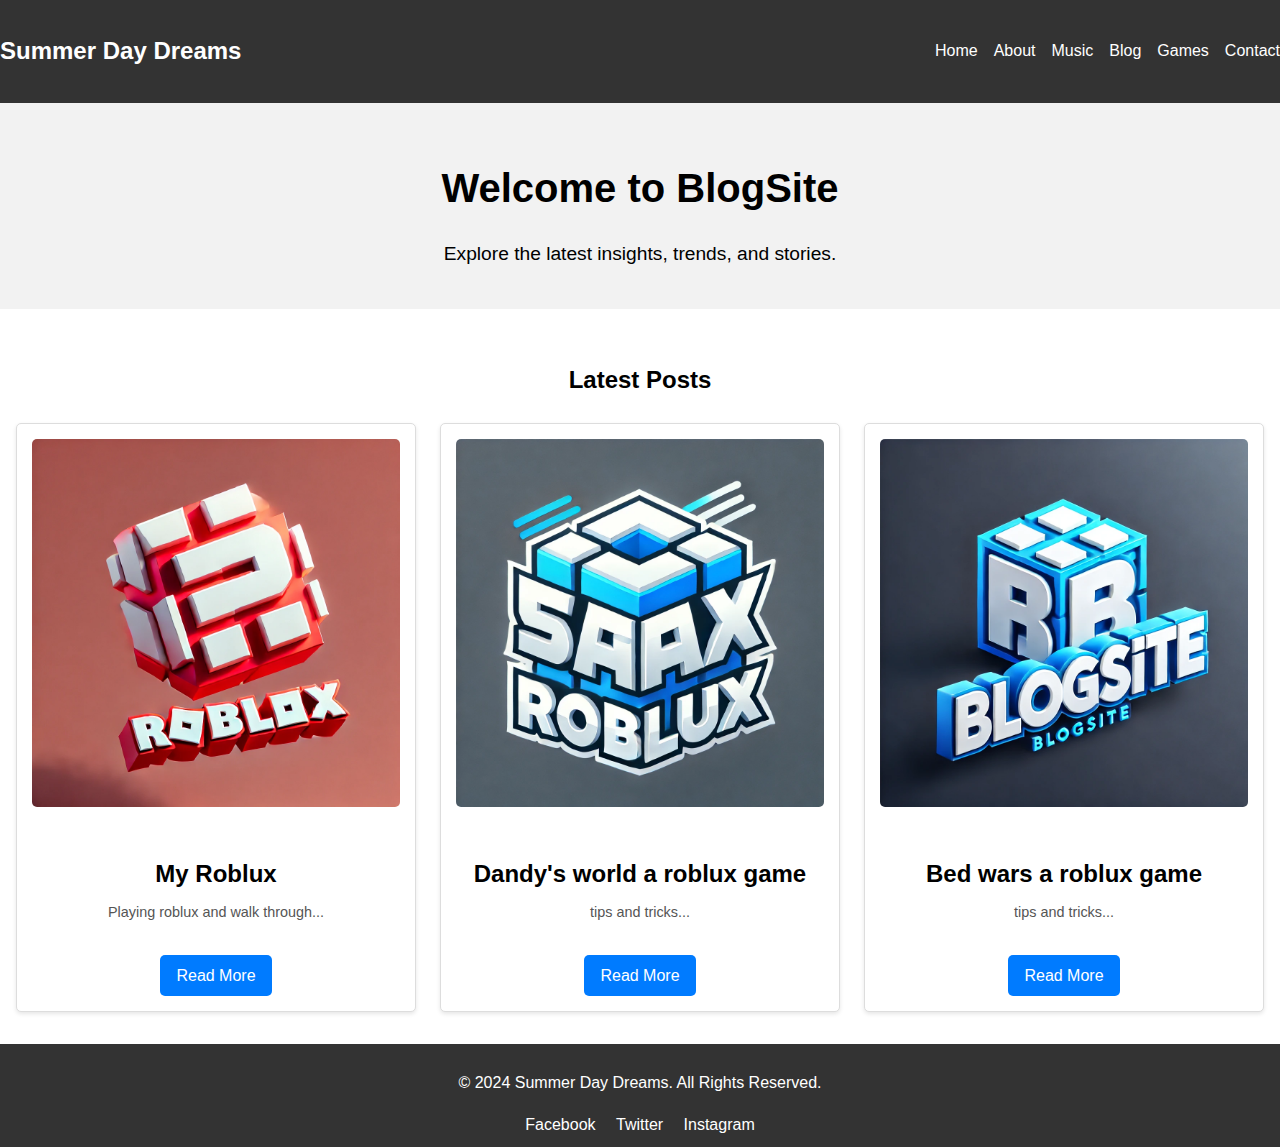
<file: index.html>
<!DOCTYPE html>
<html lang="en">
<head>
    <meta charset="UTF-8">
    <meta name="viewport" content="width=device-width, initial-scale=1.0">
    <title>Summer Day Dreams</title>
    <link rel="stylesheet" href="styles.css">
    <!-- Favicon -->
    <link rel="icon" href="images/favicon.jpg" type="image/x-icon" />
</head>
<body>
    <!-- Header -->
    <header class="header">
        <div class="container">
            <h1 class="logo">Summer Day Dreams</h1>
            <nav>
                <ul class="nav-menu">
                    <li><a href="https:\\summerdaydreams.github.io">Home</a></li>
                    <li><a href="#">About</a></li>
                    <li><a href="music.html">Music</a></li>
                    <li><a href="blog.html">Blog</a></li>
                    <li><a href="games.html">Games</a></li>
                    <li><a href="contact.html">Contact</a></li>
                </ul>
            </nav>
        </div>
    </header>

    <!-- Hero Section -->
    <section class="hero">
        <div class="container">
            <h2>Welcome to BlogSite</h2>
            <p>Explore the latest insights, trends, and stories.</p>
        </div>
    </section>

    <!-- Blog Posts Section -->
    <section class="blog-posts">
        <div class="container">
            <h2>Latest Posts</h2>
            <div class="posts-grid">
                <article class="post">
                    <img src="images/post1.webp" alt="My Roblux ">
                    <h3>My Roblux</h3>
                    <p>Playing roblux and walk through...</p>
                    <a href="post_Playing roblux and walk through.html" class="btn">Read More</a>
                </article>
                <article class="post">
                    <img src="images/post2.webp" alt="Dandy's world">
                    <h3>Dandy's world a roblux game</h3>
                    <p>tips and tricks...</p>
                    <a href="post_Dandy's World - A Roblox Adventure.html" class="btn">Read More</a>
                </article>
                <article class="post">
                    <img src="images/post3.webp" alt="Bed wars">
                    <h3>Bed wars a roblux game</h3>
                    <p>tips and tricks...</p>
                    <a href="post_Bed wars a roblux game.html" class="btn">Read More</a>
                </article>
            </div>
        </div>
    </section>

    <!-- Footer -->
    <footer class="footer">
        <div class="container">
            <p>&copy; 2024 Summer Day Dreams. All Rights Reserved.</p>
            <div class="social-links">
                <a href="#">Facebook</a>
                <a href="#">Twitter</a>
                <a href="#">Instagram</a>
            </div>
        </div>
    </footer>
</body>
</html>
</file>
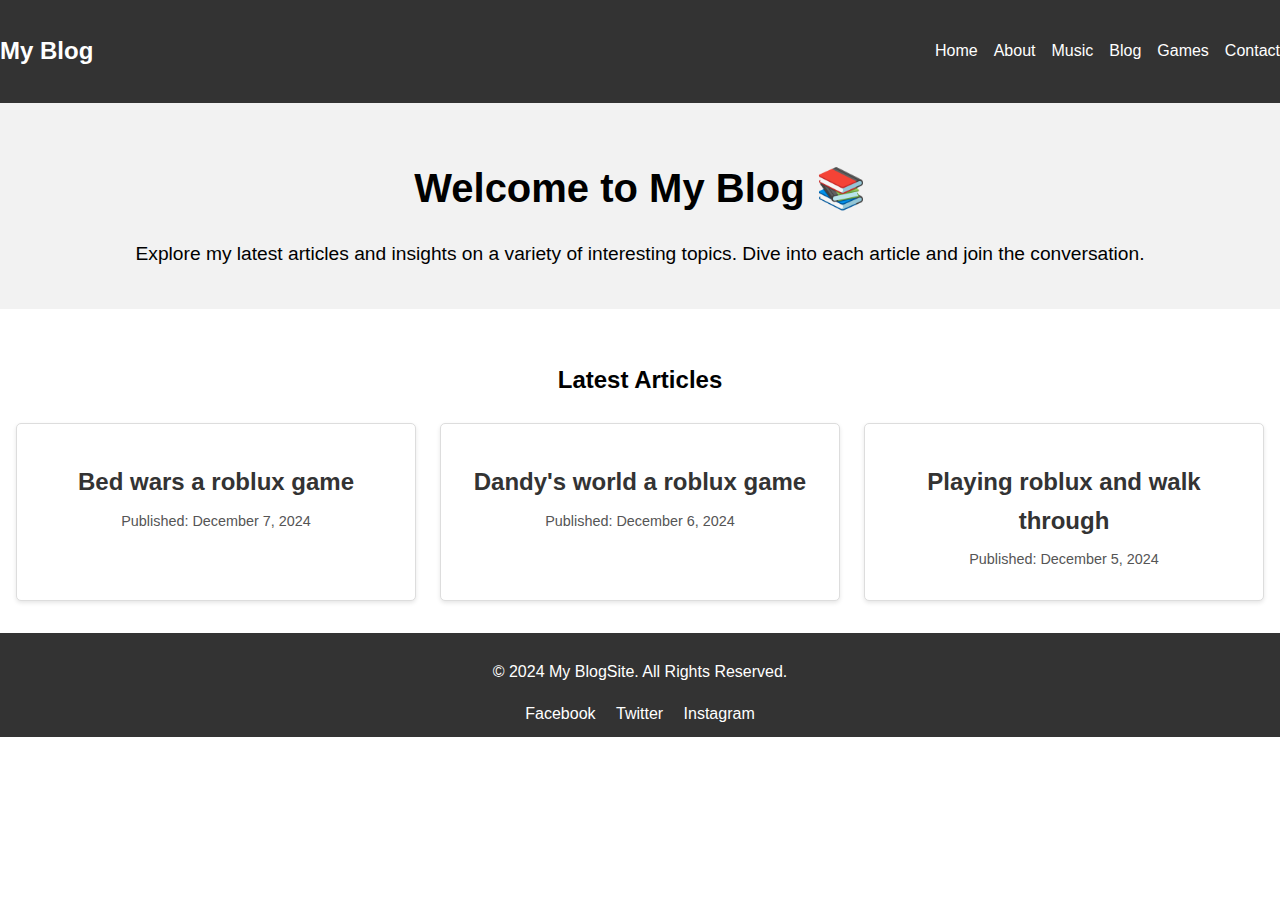
<file: blog.html>
<!DOCTYPE html>
<html lang="en">

<head>
    <meta charset="UTF-8" />
    <meta name="viewport" content="width=device-width, initial-scale=1.0" />
    <title>Blog</title>
    <link rel="stylesheet" href="styles.css" />
    <!-- Favicon -->
    <link rel="icon" href="images/favicon.jpg" type="image/x-icon" />
</head>

<body>
    <!-- Header -->
    <header class="header">
        <div class="container">
            <h1 class="logo">My Blog</h1>
            <nav>
                <ul class="nav-menu">
                    <li><a href="https:\\summerdaydreams.github.io">Home</a></li>
                    <li><a href="#">About</a></li>
                    <li><a href="music.html">Music</a></li>
                    <li><a href="blog.html">Blog</a></li>
                    <li><a href="games.html">Games</a></li>
                    <li><a href="contact.html">Contact</a></li>
                </ul>
            </nav>
        </div>
    </header>

    <!-- Hero Section -->
    <section class="hero">
        <div class="container">
            <h2>Welcome to My Blog 📚</h2>
            <p>Explore my latest articles and insights on a variety of interesting topics. Dive into each article and join the conversation.</p>
        </div>
    </section>

    <!-- Blog Posts Section -->
    <section class="blog-posts">
        <div class="container">
            <h2>Latest Articles</h2>
            <div class="posts-grid">
                <!-- Blog Post 1 -->
                <div class="post">
                    <h3><a href="post_Bed wars a roblux game.html">Bed wars a roblux game</a></h3>
                    <p>Published: December 7, 2024</p>
                </div>
                <!-- Blog Post 2 -->
                <div class="post">
                    <h3><a href="post_Dandy's World - A Roblox Adventure.html">Dandy's world a roblux game</a></h3>
                    <p>Published: December 6, 2024</p>
                </div>
                <!-- Blog Post 3 -->
                <div class="post">
                    <h3><a href="post_Playing roblux and walk through.html">Playing roblux and walk through</a></h3>
                    <p>Published: December 5, 2024</p>
                </div>
                <!-- Add more posts here as needed -->
            </div>
        </div>
    </section>

    <!-- Footer -->
    <footer class="footer">
        <div class="container">
            <p>&copy; 2024 My BlogSite. All Rights Reserved.</p>
            <div class="social-links">
                <a href="#">Facebook</a>
                <a href="#">Twitter</a>
                <a href="#">Instagram</a>
            </div>
        </div>
    </footer>
</body>

</html>
</file>
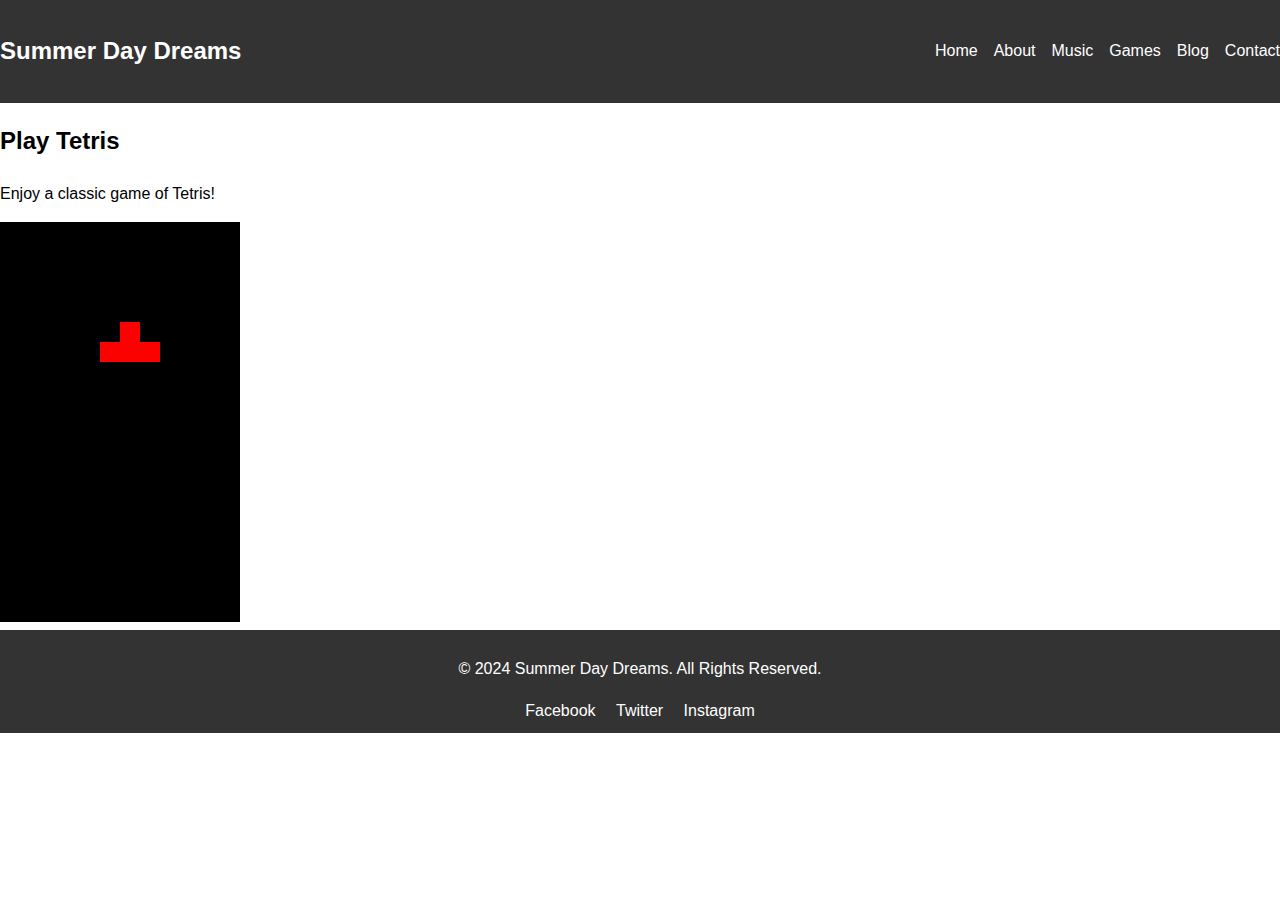
<file: games.html>
<!DOCTYPE html>
<html lang="en">
<head>
    <meta charset="UTF-8">
    <meta name="viewport" content="width=device-width, initial-scale=1.0">
    <title>Games - Summer Day Dreams</title>
    <link rel="stylesheet" href="styles.css">
    <link rel="icon" href="images/favicon.jpg" type="image/x-icon" />
</head>
<body>
    <!-- Header -->
    <header class="header">
        <div class="container">
            <h1 class="logo">Summer Day Dreams</h1>
            <nav>
                <ul class="nav-menu">
                    <li><a href="index.html">Home</a></li>
                    <li><a href="about.html">About</a></li>
                    <li><a href="music.html">Music</a></li>
                    <li><a href="games.html">Games</a></li>
                    <li><a href="blog.html">Blog</a></li>
                    <li><a href="contact.html">Contact</a></li>
                </ul>
            </nav>
        </div>
    </header>

    <!-- Games Section -->
    <section class="games">
        <div class="container">
            <h2>Play Tetris</h2>
            <p>Enjoy a classic game of Tetris!</p>
            <canvas id="tetris" width="240" height="400"></canvas>
        </div>
    </section>
    
    <script>
        const canvas = document.getElementById('tetris');
        const context = canvas.getContext('2d');
        context.scale(20, 20);
    
        function createMatrix(width, height) {
            const matrix = [];
            while (height--) {
                matrix.push(new Array(width).fill(0));
            }
            return matrix;
        }
    
        function drawMatrix(matrix, offset) {
            matrix.forEach((row, y) => {
                row.forEach((value, x) => {
                    if (value !== 0) {
                        context.fillStyle = 'red';
                        context.fillRect(x + offset.x, y + offset.y, 1, 1);
                    }
                });
            });
        }
    
        function draw() {
            context.fillStyle = '#000';
            context.fillRect(0, 0, canvas.width, canvas.height);
    
            drawMatrix(player.matrix, player.pos);
        }
    
        function merge(arena, player) {
            player.matrix.forEach((row, y) => {
                row.forEach((value, x) => {
                    if (value !== 0) {
                        arena[y + player.pos.y][x + player.pos.x] = value;
                    }
                });
            });
        }
    
        function collide(arena, player) {
            const [m, o] = [player.matrix, player.pos];
            for (let y = 0; y < m.length; ++y) {
                for (let x = 0; x < m[y].length; ++x) {
                    if (m[y][x] !== 0 &&
                       (arena[y + o.y] && arena[y + o.y][x + o.x]) !== 0) {
                        return true;
                    }
                }
            }
            return false;
        }
    
        function playerDrop() {
            player.pos.y++;
            if (collide(arena, player)) {
                player.pos.y--;
                merge(arena, player);
                player.pos.y = 0;
            }
            dropCounter = 0;
        }
    
        const arena = createMatrix(12, 20);
    
        const player = {
            pos: {x: 5, y: 5},
            matrix: [
                [0, 1, 0],
                [1, 1, 1],
                [0, 0, 0],
            ],
        };
    
        let dropCounter = 0;
        let dropInterval = 1000;
    
        let lastTime = 0;
    
        function update(time = 0) {
            const deltaTime = time - lastTime;
            lastTime = time;
    
            dropCounter += deltaTime;
            if (dropCounter > dropInterval) {
                playerDrop();
            }
    
            draw();
            requestAnimationFrame(update);
        }
    
        document.addEventListener('keydown', event => {
            if (event.key === 'ArrowLeft') {
                player.pos.x--;
            } else if (event.key === 'ArrowRight') {
                player.pos.x++;
            } else if (event.key === 'ArrowDown') {
                playerDrop();
            }
        });
    
        update();
    </script>
    

    <!-- Footer -->
    <footer class="footer">
        <div class="container">
            <p>&copy; 2024 Summer Day Dreams. All Rights Reserved.</p>
            <div class="social-links">
                <a href="#">Facebook</a>
                <a href="#">Twitter</a>
                <a href="#">Instagram</a>
            </div>
        </div>
    </footer>
</body>
</html>
</file>
<file: styles.css>
/* General Styles */
body {
    font-family: Arial, sans-serif;
    margin: 0;
    padding: 0;
    line-height: 1.6;
}

/* Header */
.header {
    background: #333;
    color: #fff;
    padding: 1rem 0;
}

.header .container {
    display: flex;
    justify-content: space-between;
    align-items: center;
}

.logo {
    font-size: 1.5rem;
    font-weight: bold;
}

.nav-menu {
    list-style: none;
    display: flex;
    gap: 1rem;
    padding: 0;
}

.nav-menu a {
    color: #fff;
    text-decoration: none;
}

.nav-menu a:hover {
    text-decoration: underline;
}

/* Hero Section */
.hero {
    background: #f4f4f4;
    text-align: center;
    padding: 3rem 1rem;
}

.hero h2 {
    font-size: 2.5rem;
    margin-bottom: 0.5rem;
}

.hero p {
    font-size: 1.2rem;
}

/* Blog Posts Section */
.blog-posts {
    padding: 2rem 1rem;
}

.blog-posts h2 {
    text-align: center;
    margin-bottom: 1.5rem;
}

.posts-grid {
    display: grid;
    grid-template-columns: repeat(auto-fit, minmax(300px, 1fr));
    gap: 1.5rem;
}

.post {
    background: #fff;
    padding: 1rem;
    border: 1px solid #ddd;
    border-radius: 5px;
    box-shadow: 0 2px 4px rgba(0, 0, 0, 0.1);
    text-align: center;
}

.post img {
    max-width: 100%;
    border-radius: 5px;
    margin-bottom: 1rem;
}

.post h3 {
    font-size: 1.5rem;
    margin-bottom: 0.5rem;
}

.post p {
    font-size: 1rem;
    color: #555;
}

.post .btn {
    display: inline-block;
    margin-top: 1rem;
    padding: 0.5rem 1rem;
    color: #fff;
    background: #007BFF;
    text-decoration: none;
    border-radius: 5px;
}

.post .btn:hover {
    background: #0056b3;
}

/* Footer */
.footer {
    background: #333;
    color: #fff;
    text-align: center;
    padding: 1rem 0;
}

.footer .social-links a {
    color: #fff;
    margin: 0 0.5rem;
    text-decoration: none;
}

.footer .social-links a:hover {
    text-decoration: underline;
}

/* Music Playlist Section */

/* Music Playlist General Styling */
.music-playlist {
    padding: 30px 0;
    display: flex;
    justify-content: center;
    align-items: center;
}

.playlist {
    width: 90%;
    height: 600px;
    background: #222;
    border: 2px solid #555;
    padding: 40px;
    border-radius: 10px;
    box-shadow: 0 5px 15px rgba(0, 0, 0, 0.7);
    text-align: center;
    color: #fff;
}

/* Currently Playing Section */
.currently-playing {
    margin-bottom: 30px;
    color: #00ffff;
}

.currently-playing p {
    font-size: 20px;
    margin: 0;
    font-weight: bold;
}

/* Playlist Items */
#track-list {
    list-style: none;
    margin: 10px 0;
    padding: 0;
    max-height: 400px;
    overflow-y: auto;
}

#track-list li {
    padding: 12px;
    margin: 5px 0;
    border: 1px solid #555;
    border-radius: 5px;
    cursor: pointer;
    transition: background-color 0.2s ease;
}

#track-list li:hover {
    background-color: #555;
}

/* Audio Player */
audio {
    width: 100%;
    margin: 20px 0;
    border-radius: 5px;
    appearance: auto;
}

/* Responsive Design */
@media (max-width: 768px) {
    .hero h2 {
        font-size: 2rem;
    }

    .hero p {
        font-size: 1rem;
    }

    .post h3 {
        font-size: 1.2rem;
    }

    .playlist {
        height: 500px;
    }
}


/*blog page */

/* General Styles */
body {
    font-family: Arial, sans-serif;
    margin: 0;
    padding: 0;
    line-height: 1.6;
}

/* Header */
.header {
    background: #333;
    color: #fff;
    padding: 1rem 0;
}

.nav-menu {
    list-style: none;
    display: flex;
    gap: 1rem;
}

.nav-menu a {
    color: #fff;
    text-decoration: none;
}

/* Hero Section */
.hero {
    text-align: center;
    padding: 20px 10px;
    background-color: #f2f2f2;
}

.hero h2 {
    margin-bottom: 0.5rem;
}

/* Blog Posts */
.blog-posts {
    padding: 2rem 1rem;
}

.posts-grid {
    display: grid;
    grid-template-columns: repeat(auto-fit, minmax(250px, 1fr));
    gap: 1.5rem;
}

.post {
    background: #fff;
    padding: 15px;
    border: 1px solid #ddd;
    border-radius: 5px;
    box-shadow: 0 2px 4px rgba(0, 0, 0, 0.1);
    text-align: center;
    transition: box-shadow 0.2s ease;
}

.post:hover {
    box-shadow: 0 4px 8px rgba(0, 0, 0, 0.2);
}

.post h3 a {
    text-decoration: none;
    color: #333;
}

.post p {
    margin-top: 5px;
    font-size: 0.9rem;
    color: #555;
}

/* Footer */
.footer {
    background: #333;
    color: #fff;
    text-align: center;
    padding: 1rem 0;
}


/*blog post */
/* General Styles */
body {
    font-family: Arial, sans-serif;
    margin: 0;
    padding: 0;
    line-height: 1.6;
}

/* Hero Section */
.hero {
    text-align: center;
    padding: 20px 10px;
    background: #f2f2f2;
}

.hero h2 {
    margin-bottom: 10px;
}

/* Main Content Section */
.content {
    padding: 20px 10px;
}

.content h2,
.content h3 {
    margin: 15px 0;
    font-size: 1.8rem;
    color: #333;
}

.content p {
    margin-bottom: 15px;
}

.game-image img {
    max-width: 100%;
    height: auto;
    border-radius: 8px;
    margin: 20px 0;
}

/* Footer */
.footer {
    background: #333;
    color: #fff;
    text-align: center;
    padding: 10px 0;
}

.social-links a {
    color: #fff;
    margin: 0 5px;
    text-decoration: none;
}
/* contact style */
.contact {
    text-align: center;
    padding: 40px 20px;
    background: #f4f4f4;
}

form {
    display: inline-block;
    text-align: left;
    max-width: 400px;
    width: 100%;
}

form label {
    display: block;
    font-weight: bold;
    margin-bottom: 5px;
}

form input,
form textarea {
    width: 100%;
    margin-bottom: 15px;
    padding: 10px;
    border: 1px solid #ccc;
    border-radius: 5px;
}

form button {
    width: 100%;
    padding: 10px;
    background-color: #007BFF;
    color: #fff;
    border: none;
    border-radius: 5px;
    cursor: pointer;
}

form button:hover {
    background-color: #0056b3;
}

#status {
    margin-top: 20px;
    font-weight: bold;
}

/* shuffle botton */
.controls {
    margin: 10px 0;
    text-align: center;
}

#shuffle-button {
    padding: 10px 20px;
    border: none;
    background-color: #007BFF;
    color: white;
    border-radius: 5px;
    cursor: pointer;
    transition: background-color 0.3s ease;
}

#shuffle-button:hover {
    background-color: #0056b3;
}
</file>
